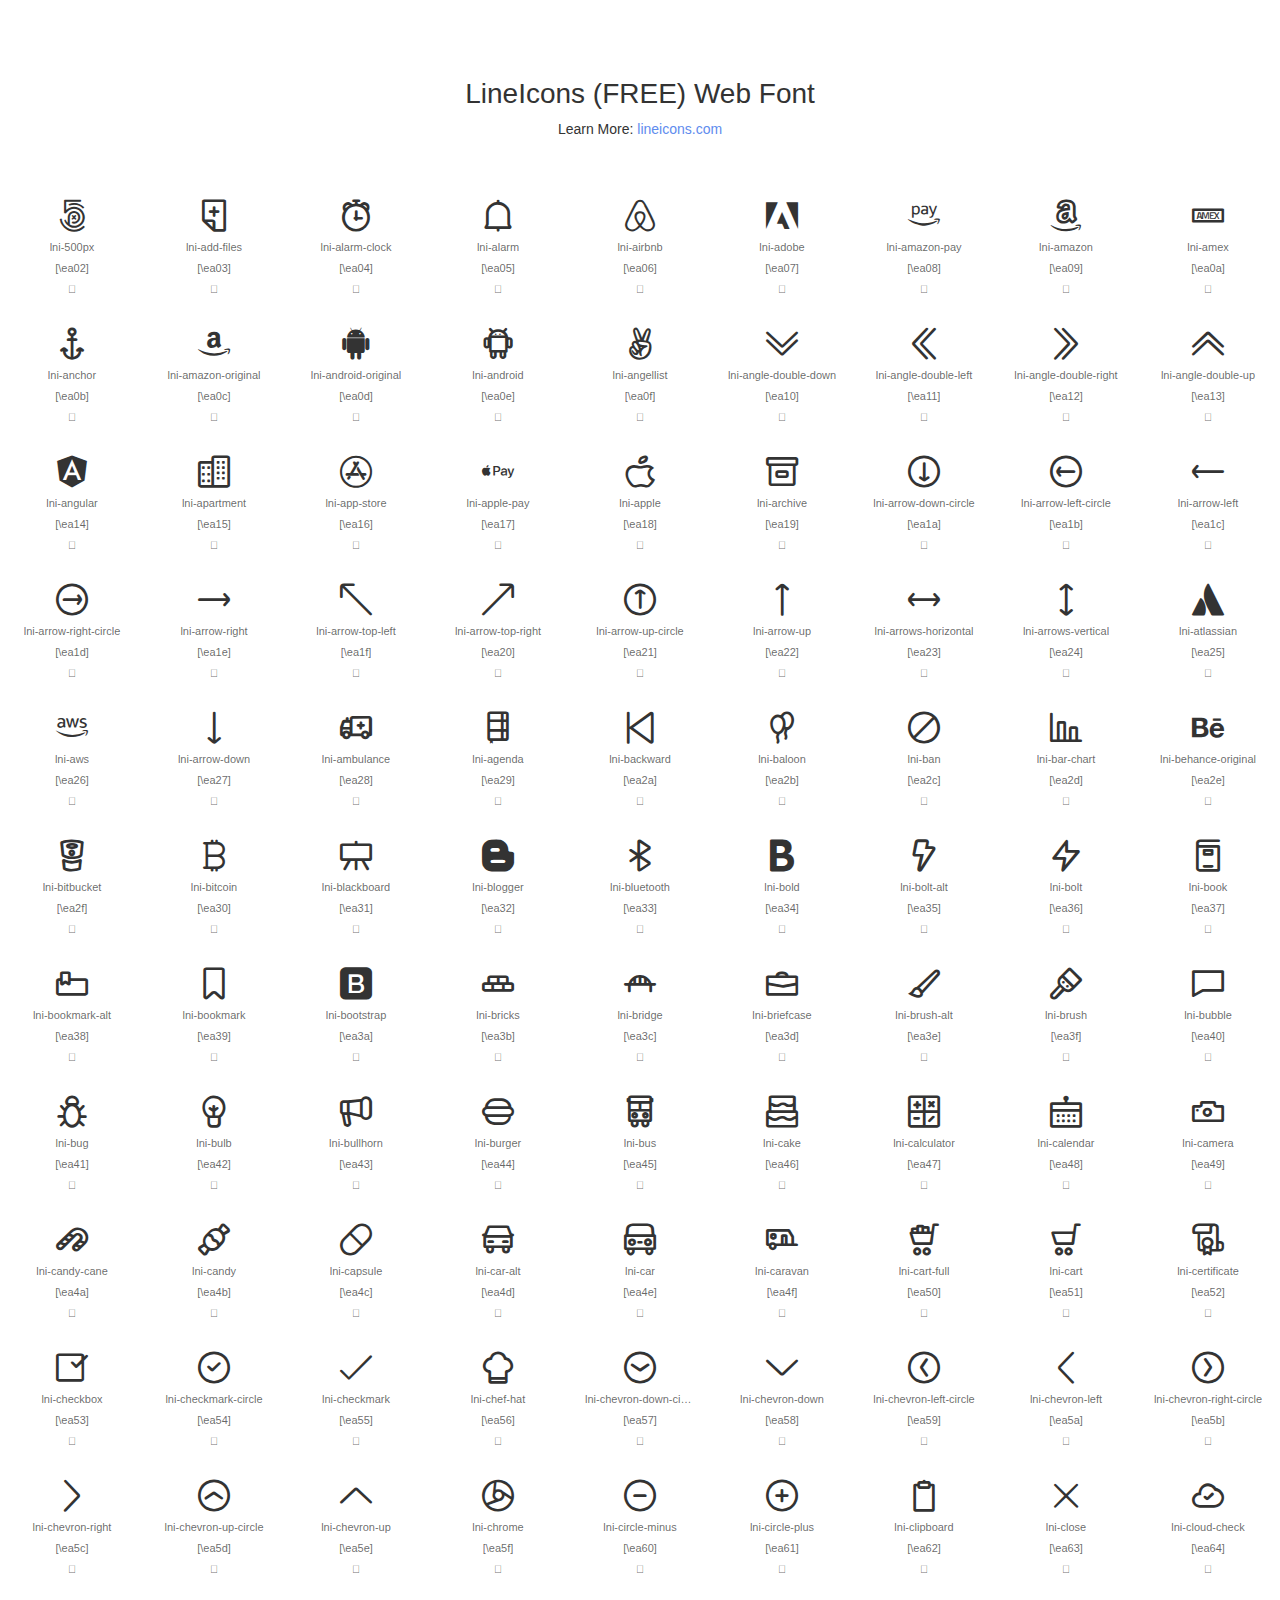
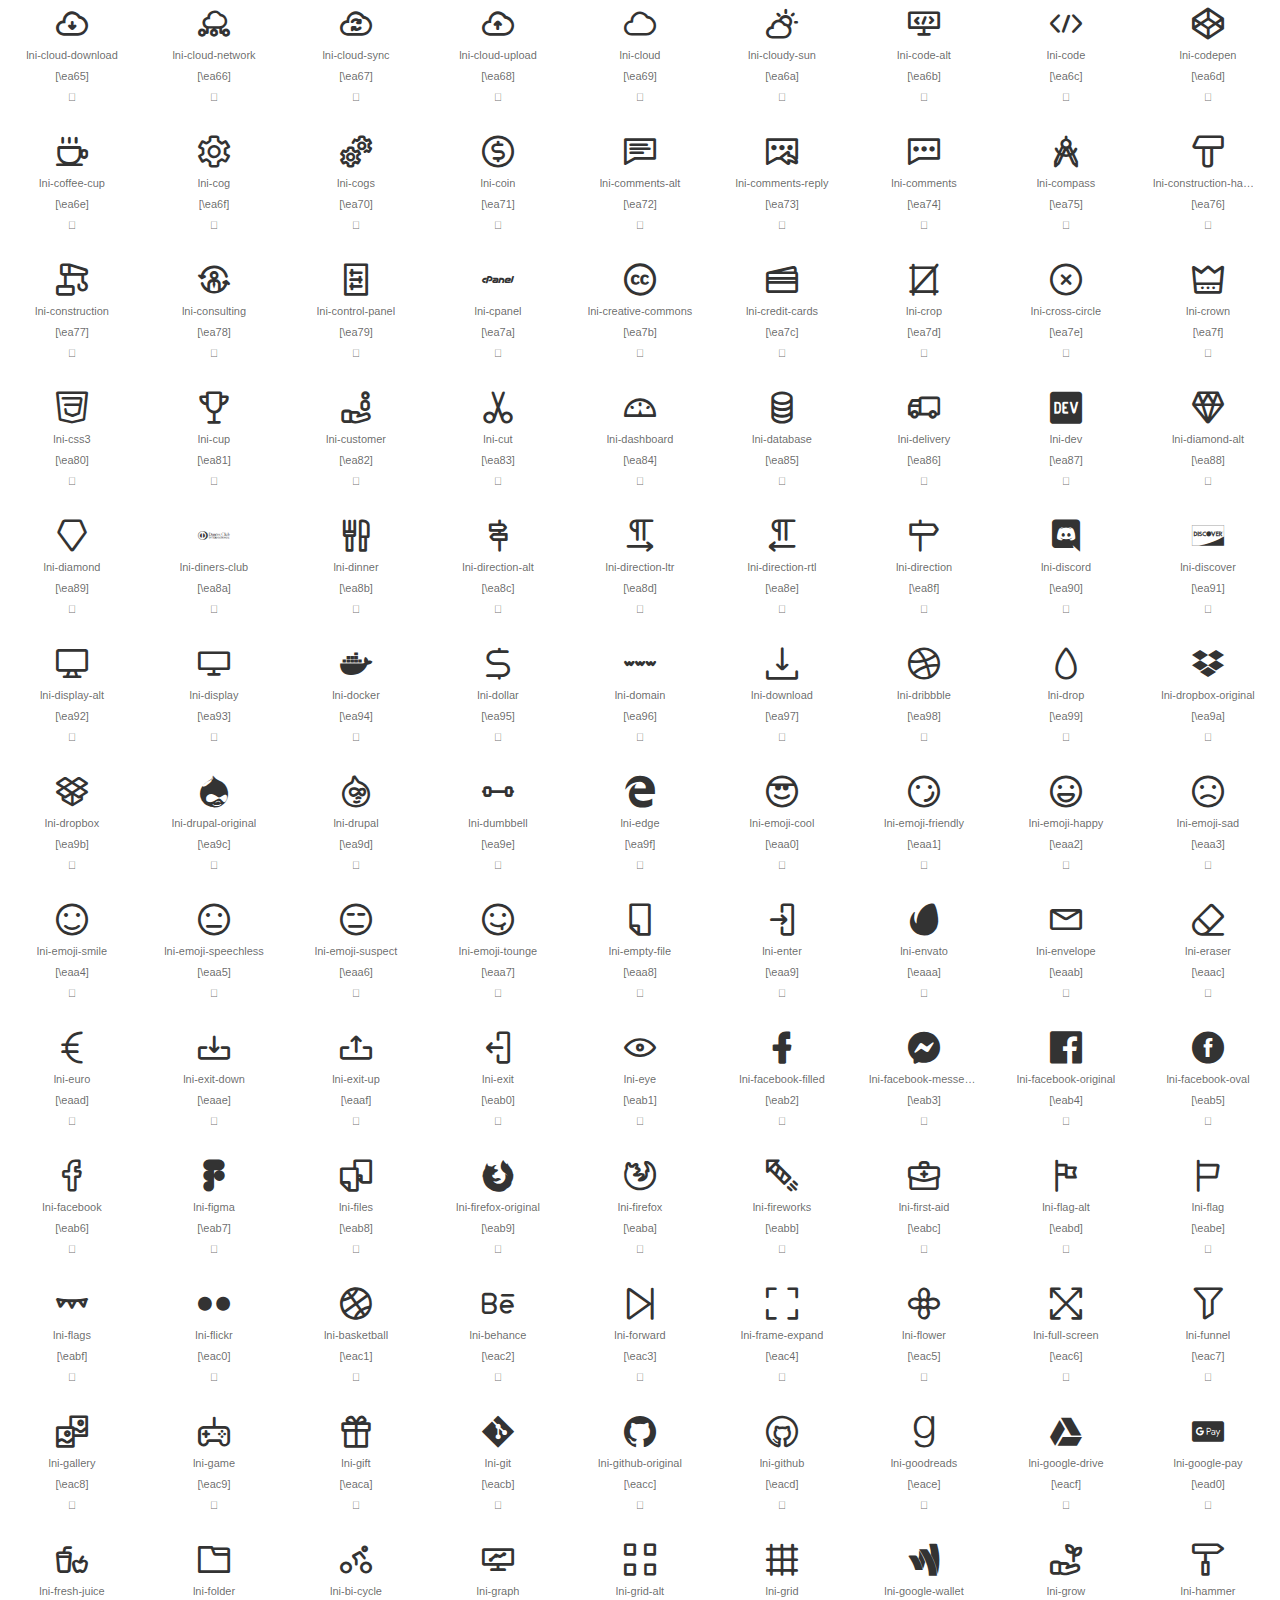
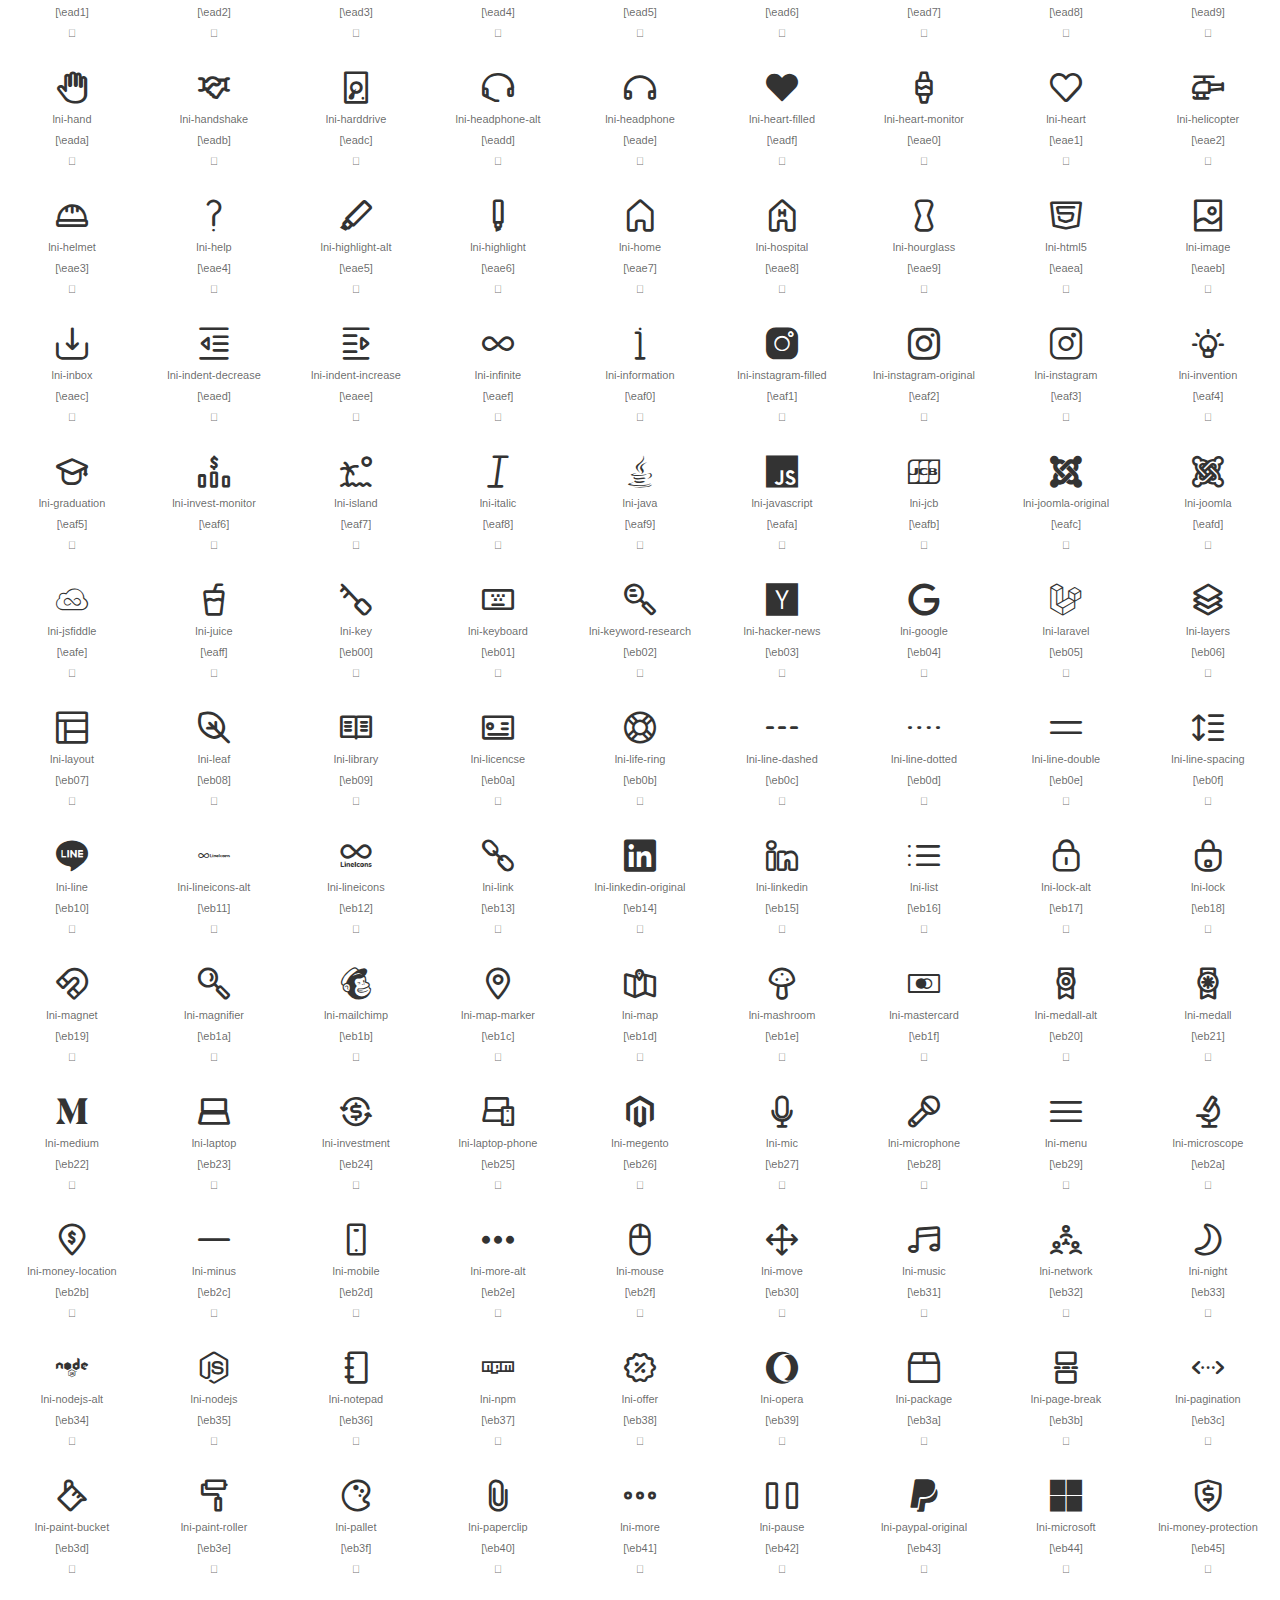
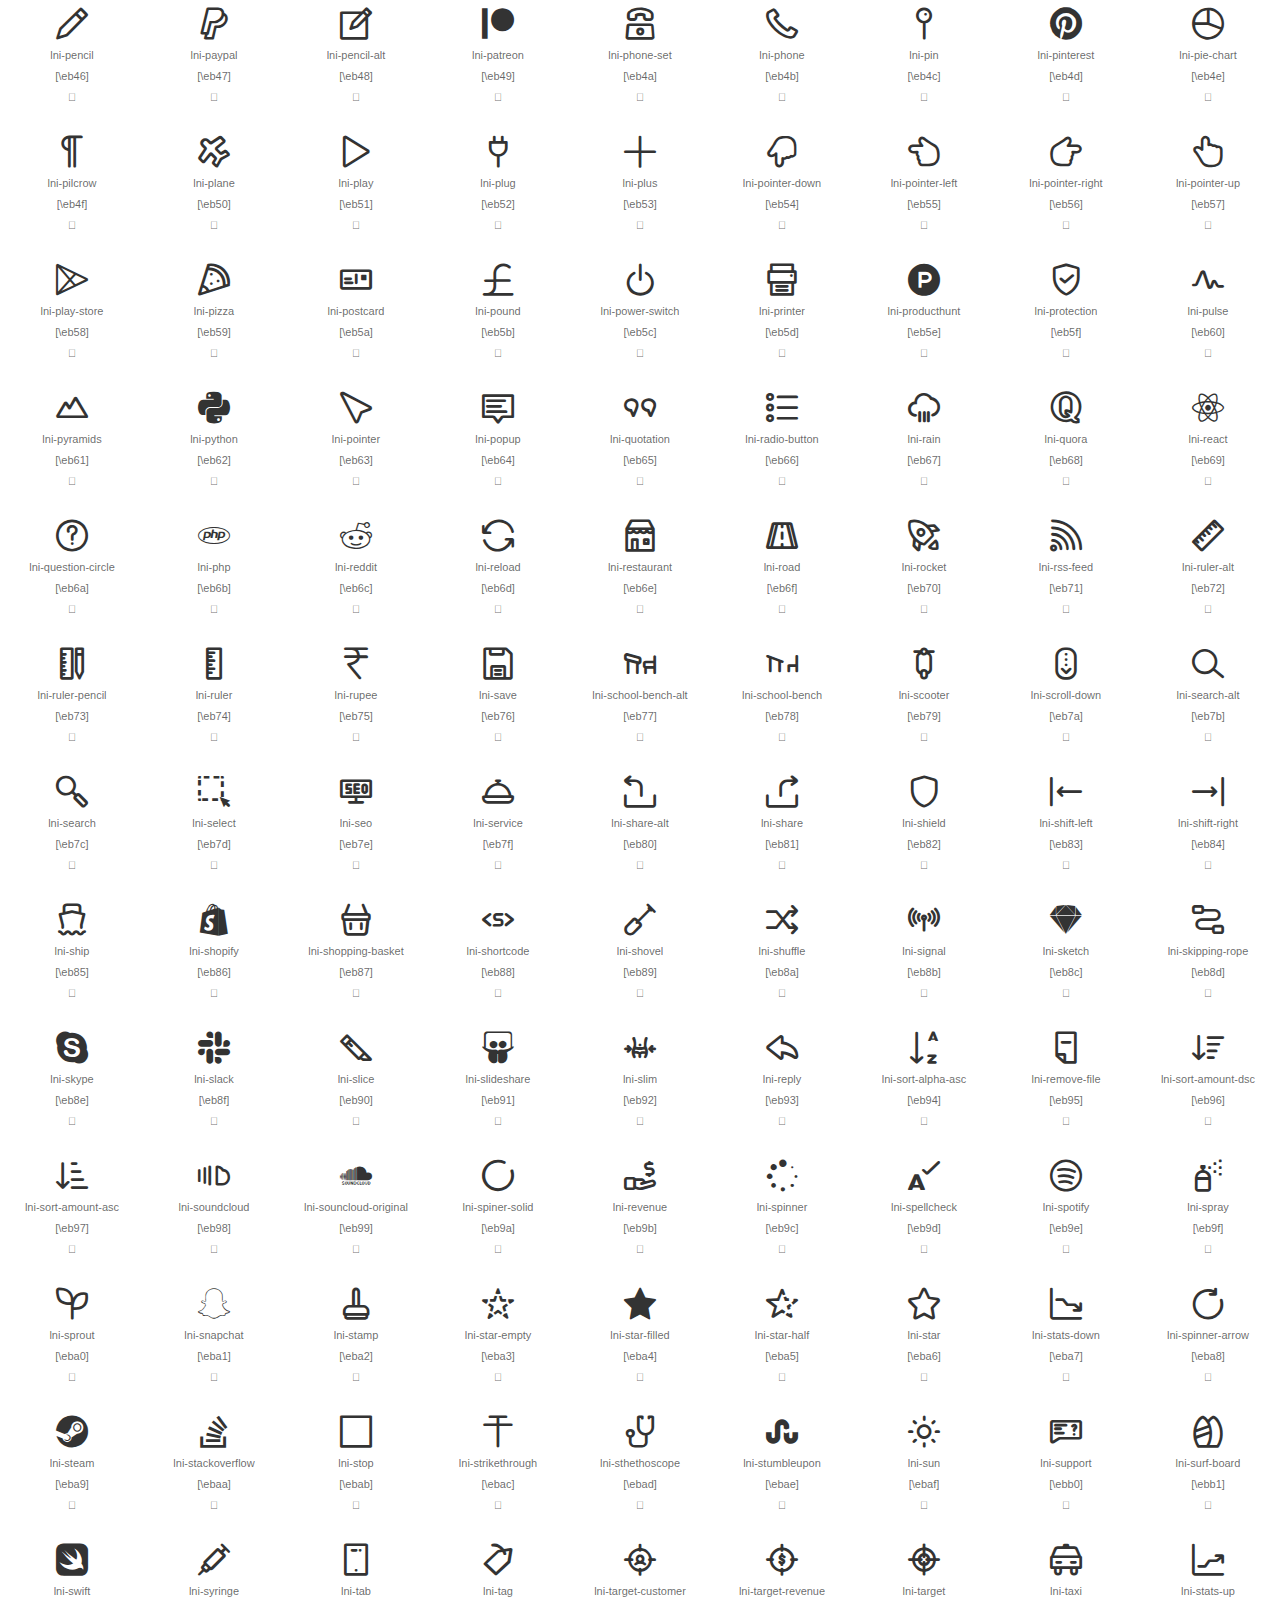
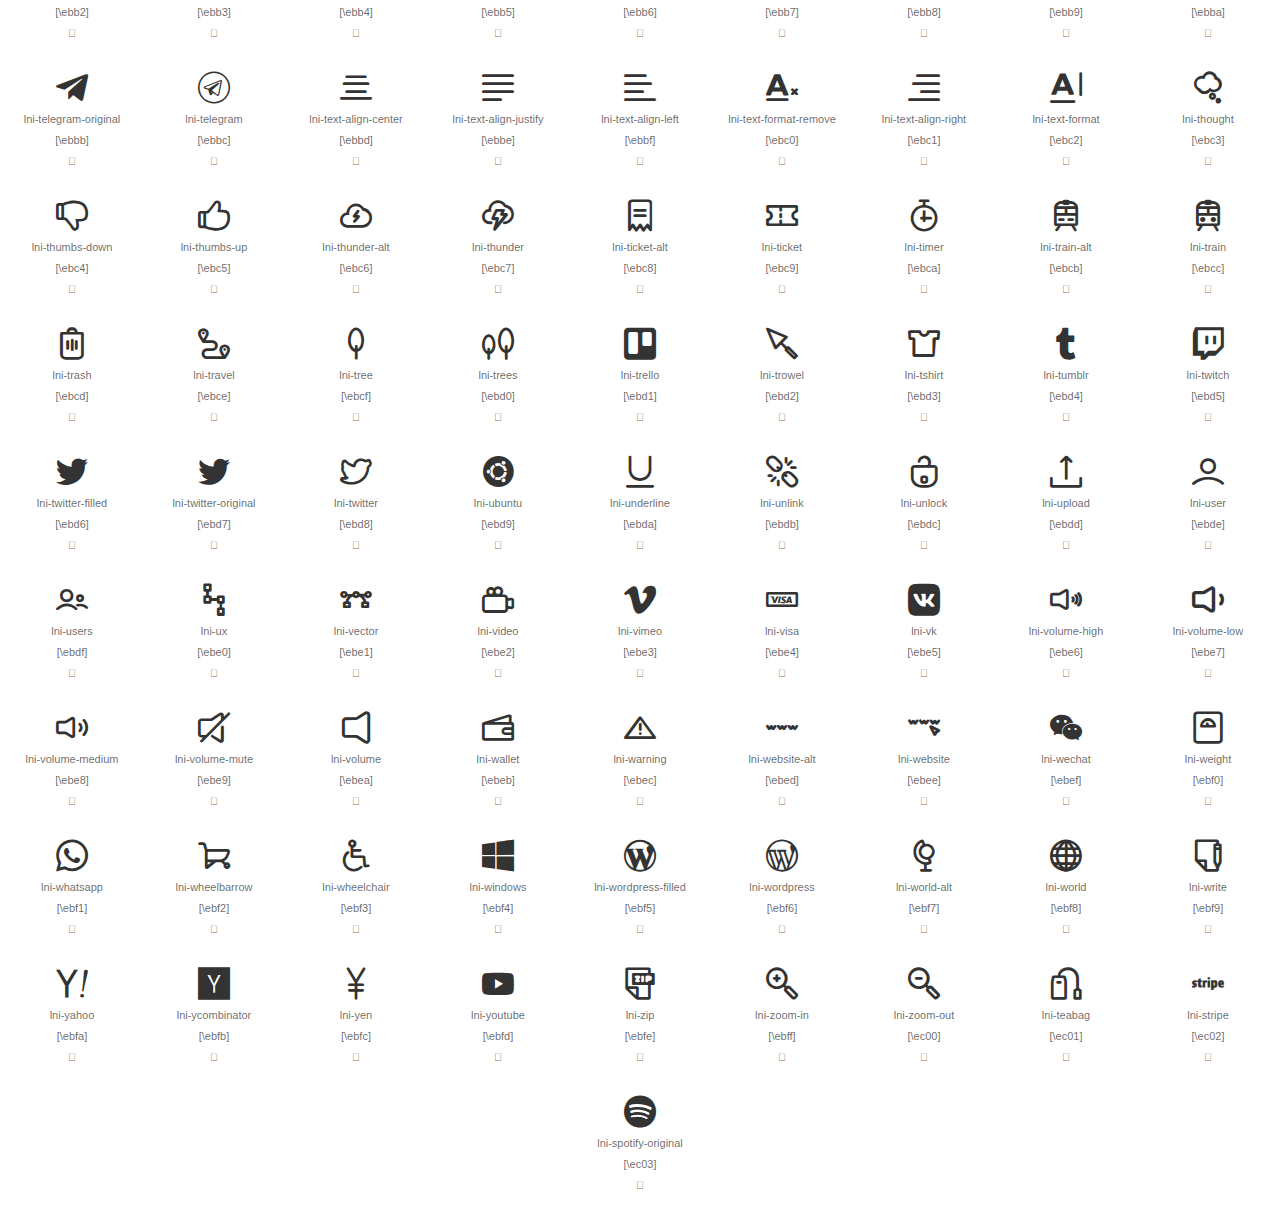
<file: webTemplate/LineIcons-Package-2.0/WebFont/demo.html>
<!doctype html>
<html lang="en">
<head>
	<meta charset="UTF-8">
	<meta name="viewport" content="width=device-width, initial-scale=1">
    <link rel="stylesheet" href="demo/css/reset.css"> <!-- CSS reset -->
    <link rel="stylesheet" href="demo/css/LineIcons.css">
	<link rel="shortcut icon" href="demo/favicon.png">
	<title>LineIcons Web Font</title>
</head>
<body>
	<header>
		<h1>LineIcons (FREE) Web Font</h1>
		<p>Learn More: <a href="https://lineicons.com">lineicons.com</a></p>
	</header>

	<div id="icons-wrapper">
		<section>
			<ul>
                
                    <li>
                        <i class="lni lni-500px"></i>
                        <p>lni-500px</p>
                    </li>
                
                    <li>
                        <i class="lni lni-add-files"></i>
                        <p>lni-add-files</p>
                    </li>
                
                    <li>
                        <i class="lni lni-alarm-clock"></i>
                        <p>lni-alarm-clock</p>
                    </li>
                
                    <li>
                        <i class="lni lni-alarm"></i>
                        <p>lni-alarm</p>
                    </li>
                
                    <li>
                        <i class="lni lni-airbnb"></i>
                        <p>lni-airbnb</p>
                    </li>
                
                    <li>
                        <i class="lni lni-adobe"></i>
                        <p>lni-adobe</p>
                    </li>
                
                    <li>
                        <i class="lni lni-amazon-pay"></i>
                        <p>lni-amazon-pay</p>
                    </li>
                
                    <li>
                        <i class="lni lni-amazon"></i>
                        <p>lni-amazon</p>
                    </li>
                
                    <li>
                        <i class="lni lni-amex"></i>
                        <p>lni-amex</p>
                    </li>
                
                    <li>
                        <i class="lni lni-anchor"></i>
                        <p>lni-anchor</p>
                    </li>
                
                    <li>
                        <i class="lni lni-amazon-original"></i>
                        <p>lni-amazon-original</p>
                    </li>
                
                    <li>
                        <i class="lni lni-android-original"></i>
                        <p>lni-android-original</p>
                    </li>
                
                    <li>
                        <i class="lni lni-android"></i>
                        <p>lni-android</p>
                    </li>
                
                    <li>
                        <i class="lni lni-angellist"></i>
                        <p>lni-angellist</p>
                    </li>
                
                    <li>
                        <i class="lni lni-angle-double-down"></i>
                        <p>lni-angle-double-down</p>
                    </li>
                
                    <li>
                        <i class="lni lni-angle-double-left"></i>
                        <p>lni-angle-double-left</p>
                    </li>
                
                    <li>
                        <i class="lni lni-angle-double-right"></i>
                        <p>lni-angle-double-right</p>
                    </li>
                
                    <li>
                        <i class="lni lni-angle-double-up"></i>
                        <p>lni-angle-double-up</p>
                    </li>
                
                    <li>
                        <i class="lni lni-angular"></i>
                        <p>lni-angular</p>
                    </li>
                
                    <li>
                        <i class="lni lni-apartment"></i>
                        <p>lni-apartment</p>
                    </li>
                
                    <li>
                        <i class="lni lni-app-store"></i>
                        <p>lni-app-store</p>
                    </li>
                
                    <li>
                        <i class="lni lni-apple-pay"></i>
                        <p>lni-apple-pay</p>
                    </li>
                
                    <li>
                        <i class="lni lni-apple"></i>
                        <p>lni-apple</p>
                    </li>
                
                    <li>
                        <i class="lni lni-archive"></i>
                        <p>lni-archive</p>
                    </li>
                
                    <li>
                        <i class="lni lni-arrow-down-circle"></i>
                        <p>lni-arrow-down-circle</p>
                    </li>
                
                    <li>
                        <i class="lni lni-arrow-left-circle"></i>
                        <p>lni-arrow-left-circle</p>
                    </li>
                
                    <li>
                        <i class="lni lni-arrow-left"></i>
                        <p>lni-arrow-left</p>
                    </li>
                
                    <li>
                        <i class="lni lni-arrow-right-circle"></i>
                        <p>lni-arrow-right-circle</p>
                    </li>
                
                    <li>
                        <i class="lni lni-arrow-right"></i>
                        <p>lni-arrow-right</p>
                    </li>
                
                    <li>
                        <i class="lni lni-arrow-top-left"></i>
                        <p>lni-arrow-top-left</p>
                    </li>
                
                    <li>
                        <i class="lni lni-arrow-top-right"></i>
                        <p>lni-arrow-top-right</p>
                    </li>
                
                    <li>
                        <i class="lni lni-arrow-up-circle"></i>
                        <p>lni-arrow-up-circle</p>
                    </li>
                
                    <li>
                        <i class="lni lni-arrow-up"></i>
                        <p>lni-arrow-up</p>
                    </li>
                
                    <li>
                        <i class="lni lni-arrows-horizontal"></i>
                        <p>lni-arrows-horizontal</p>
                    </li>
                
                    <li>
                        <i class="lni lni-arrows-vertical"></i>
                        <p>lni-arrows-vertical</p>
                    </li>
                
                    <li>
                        <i class="lni lni-atlassian"></i>
                        <p>lni-atlassian</p>
                    </li>
                
                    <li>
                        <i class="lni lni-aws"></i>
                        <p>lni-aws</p>
                    </li>
                
                    <li>
                        <i class="lni lni-arrow-down"></i>
                        <p>lni-arrow-down</p>
                    </li>
                
                    <li>
                        <i class="lni lni-ambulance"></i>
                        <p>lni-ambulance</p>
                    </li>
                
                    <li>
                        <i class="lni lni-agenda"></i>
                        <p>lni-agenda</p>
                    </li>
                
                    <li>
                        <i class="lni lni-backward"></i>
                        <p>lni-backward</p>
                    </li>
                
                    <li>
                        <i class="lni lni-baloon"></i>
                        <p>lni-baloon</p>
                    </li>
                
                    <li>
                        <i class="lni lni-ban"></i>
                        <p>lni-ban</p>
                    </li>
                
                    <li>
                        <i class="lni lni-bar-chart"></i>
                        <p>lni-bar-chart</p>
                    </li>
                
                    <li>
                        <i class="lni lni-behance-original"></i>
                        <p>lni-behance-original</p>
                    </li>
                
                    <li>
                        <i class="lni lni-bitbucket"></i>
                        <p>lni-bitbucket</p>
                    </li>
                
                    <li>
                        <i class="lni lni-bitcoin"></i>
                        <p>lni-bitcoin</p>
                    </li>
                
                    <li>
                        <i class="lni lni-blackboard"></i>
                        <p>lni-blackboard</p>
                    </li>
                
                    <li>
                        <i class="lni lni-blogger"></i>
                        <p>lni-blogger</p>
                    </li>
                
                    <li>
                        <i class="lni lni-bluetooth"></i>
                        <p>lni-bluetooth</p>
                    </li>
                
                    <li>
                        <i class="lni lni-bold"></i>
                        <p>lni-bold</p>
                    </li>
                
                    <li>
                        <i class="lni lni-bolt-alt"></i>
                        <p>lni-bolt-alt</p>
                    </li>
                
                    <li>
                        <i class="lni lni-bolt"></i>
                        <p>lni-bolt</p>
                    </li>
                
                    <li>
                        <i class="lni lni-book"></i>
                        <p>lni-book</p>
                    </li>
                
                    <li>
                        <i class="lni lni-bookmark-alt"></i>
                        <p>lni-bookmark-alt</p>
                    </li>
                
                    <li>
                        <i class="lni lni-bookmark"></i>
                        <p>lni-bookmark</p>
                    </li>
                
                    <li>
                        <i class="lni lni-bootstrap"></i>
                        <p>lni-bootstrap</p>
                    </li>
                
                    <li>
                        <i class="lni lni-bricks"></i>
                        <p>lni-bricks</p>
                    </li>
                
                    <li>
                        <i class="lni lni-bridge"></i>
                        <p>lni-bridge</p>
                    </li>
                
                    <li>
                        <i class="lni lni-briefcase"></i>
                        <p>lni-briefcase</p>
                    </li>
                
                    <li>
                        <i class="lni lni-brush-alt"></i>
                        <p>lni-brush-alt</p>
                    </li>
                
                    <li>
                        <i class="lni lni-brush"></i>
                        <p>lni-brush</p>
                    </li>
                
                    <li>
                        <i class="lni lni-bubble"></i>
                        <p>lni-bubble</p>
                    </li>
                
                    <li>
                        <i class="lni lni-bug"></i>
                        <p>lni-bug</p>
                    </li>
                
                    <li>
                        <i class="lni lni-bulb"></i>
                        <p>lni-bulb</p>
                    </li>
                
                    <li>
                        <i class="lni lni-bullhorn"></i>
                        <p>lni-bullhorn</p>
                    </li>
                
                    <li>
                        <i class="lni lni-burger"></i>
                        <p>lni-burger</p>
                    </li>
                
                    <li>
                        <i class="lni lni-bus"></i>
                        <p>lni-bus</p>
                    </li>
                
                    <li>
                        <i class="lni lni-cake"></i>
                        <p>lni-cake</p>
                    </li>
                
                    <li>
                        <i class="lni lni-calculator"></i>
                        <p>lni-calculator</p>
                    </li>
                
                    <li>
                        <i class="lni lni-calendar"></i>
                        <p>lni-calendar</p>
                    </li>
                
                    <li>
                        <i class="lni lni-camera"></i>
                        <p>lni-camera</p>
                    </li>
                
                    <li>
                        <i class="lni lni-candy-cane"></i>
                        <p>lni-candy-cane</p>
                    </li>
                
                    <li>
                        <i class="lni lni-candy"></i>
                        <p>lni-candy</p>
                    </li>
                
                    <li>
                        <i class="lni lni-capsule"></i>
                        <p>lni-capsule</p>
                    </li>
                
                    <li>
                        <i class="lni lni-car-alt"></i>
                        <p>lni-car-alt</p>
                    </li>
                
                    <li>
                        <i class="lni lni-car"></i>
                        <p>lni-car</p>
                    </li>
                
                    <li>
                        <i class="lni lni-caravan"></i>
                        <p>lni-caravan</p>
                    </li>
                
                    <li>
                        <i class="lni lni-cart-full"></i>
                        <p>lni-cart-full</p>
                    </li>
                
                    <li>
                        <i class="lni lni-cart"></i>
                        <p>lni-cart</p>
                    </li>
                
                    <li>
                        <i class="lni lni-certificate"></i>
                        <p>lni-certificate</p>
                    </li>
                
                    <li>
                        <i class="lni lni-checkbox"></i>
                        <p>lni-checkbox</p>
                    </li>
                
                    <li>
                        <i class="lni lni-checkmark-circle"></i>
                        <p>lni-checkmark-circle</p>
                    </li>
                
                    <li>
                        <i class="lni lni-checkmark"></i>
                        <p>lni-checkmark</p>
                    </li>
                
                    <li>
                        <i class="lni lni-chef-hat"></i>
                        <p>lni-chef-hat</p>
                    </li>
                
                    <li>
                        <i class="lni lni-chevron-down-circle"></i>
                        <p>lni-chevron-down-circle</p>
                    </li>
                
                    <li>
                        <i class="lni lni-chevron-down"></i>
                        <p>lni-chevron-down</p>
                    </li>
                
                    <li>
                        <i class="lni lni-chevron-left-circle"></i>
                        <p>lni-chevron-left-circle</p>
                    </li>
                
                    <li>
                        <i class="lni lni-chevron-left"></i>
                        <p>lni-chevron-left</p>
                    </li>
                
                    <li>
                        <i class="lni lni-chevron-right-circle"></i>
                        <p>lni-chevron-right-circle</p>
                    </li>
                
                    <li>
                        <i class="lni lni-chevron-right"></i>
                        <p>lni-chevron-right</p>
                    </li>
                
                    <li>
                        <i class="lni lni-chevron-up-circle"></i>
                        <p>lni-chevron-up-circle</p>
                    </li>
                
                    <li>
                        <i class="lni lni-chevron-up"></i>
                        <p>lni-chevron-up</p>
                    </li>
                
                    <li>
                        <i class="lni lni-chrome"></i>
                        <p>lni-chrome</p>
                    </li>
                
                    <li>
                        <i class="lni lni-circle-minus"></i>
                        <p>lni-circle-minus</p>
                    </li>
                
                    <li>
                        <i class="lni lni-circle-plus"></i>
                        <p>lni-circle-plus</p>
                    </li>
                
                    <li>
                        <i class="lni lni-clipboard"></i>
                        <p>lni-clipboard</p>
                    </li>
                
                    <li>
                        <i class="lni lni-close"></i>
                        <p>lni-close</p>
                    </li>
                
                    <li>
                        <i class="lni lni-cloud-check"></i>
                        <p>lni-cloud-check</p>
                    </li>
                
                    <li>
                        <i class="lni lni-cloud-download"></i>
                        <p>lni-cloud-download</p>
                    </li>
                
                    <li>
                        <i class="lni lni-cloud-network"></i>
                        <p>lni-cloud-network</p>
                    </li>
                
                    <li>
                        <i class="lni lni-cloud-sync"></i>
                        <p>lni-cloud-sync</p>
                    </li>
                
                    <li>
                        <i class="lni lni-cloud-upload"></i>
                        <p>lni-cloud-upload</p>
                    </li>
                
                    <li>
                        <i class="lni lni-cloud"></i>
                        <p>lni-cloud</p>
                    </li>
                
                    <li>
                        <i class="lni lni-cloudy-sun"></i>
                        <p>lni-cloudy-sun</p>
                    </li>
                
                    <li>
                        <i class="lni lni-code-alt"></i>
                        <p>lni-code-alt</p>
                    </li>
                
                    <li>
                        <i class="lni lni-code"></i>
                        <p>lni-code</p>
                    </li>
                
                    <li>
                        <i class="lni lni-codepen"></i>
                        <p>lni-codepen</p>
                    </li>
                
                    <li>
                        <i class="lni lni-coffee-cup"></i>
                        <p>lni-coffee-cup</p>
                    </li>
                
                    <li>
                        <i class="lni lni-cog"></i>
                        <p>lni-cog</p>
                    </li>
                
                    <li>
                        <i class="lni lni-cogs"></i>
                        <p>lni-cogs</p>
                    </li>
                
                    <li>
                        <i class="lni lni-coin"></i>
                        <p>lni-coin</p>
                    </li>
                
                    <li>
                        <i class="lni lni-comments-alt"></i>
                        <p>lni-comments-alt</p>
                    </li>
                
                    <li>
                        <i class="lni lni-comments-reply"></i>
                        <p>lni-comments-reply</p>
                    </li>
                
                    <li>
                        <i class="lni lni-comments"></i>
                        <p>lni-comments</p>
                    </li>
                
                    <li>
                        <i class="lni lni-compass"></i>
                        <p>lni-compass</p>
                    </li>
                
                    <li>
                        <i class="lni lni-construction-hammer"></i>
                        <p>lni-construction-hammer</p>
                    </li>
                
                    <li>
                        <i class="lni lni-construction"></i>
                        <p>lni-construction</p>
                    </li>
                
                    <li>
                        <i class="lni lni-consulting"></i>
                        <p>lni-consulting</p>
                    </li>
                
                    <li>
                        <i class="lni lni-control-panel"></i>
                        <p>lni-control-panel</p>
                    </li>
                
                    <li>
                        <i class="lni lni-cpanel"></i>
                        <p>lni-cpanel</p>
                    </li>
                
                    <li>
                        <i class="lni lni-creative-commons"></i>
                        <p>lni-creative-commons</p>
                    </li>
                
                    <li>
                        <i class="lni lni-credit-cards"></i>
                        <p>lni-credit-cards</p>
                    </li>
                
                    <li>
                        <i class="lni lni-crop"></i>
                        <p>lni-crop</p>
                    </li>
                
                    <li>
                        <i class="lni lni-cross-circle"></i>
                        <p>lni-cross-circle</p>
                    </li>
                
                    <li>
                        <i class="lni lni-crown"></i>
                        <p>lni-crown</p>
                    </li>
                
                    <li>
                        <i class="lni lni-css3"></i>
                        <p>lni-css3</p>
                    </li>
                
                    <li>
                        <i class="lni lni-cup"></i>
                        <p>lni-cup</p>
                    </li>
                
                    <li>
                        <i class="lni lni-customer"></i>
                        <p>lni-customer</p>
                    </li>
                
                    <li>
                        <i class="lni lni-cut"></i>
                        <p>lni-cut</p>
                    </li>
                
                    <li>
                        <i class="lni lni-dashboard"></i>
                        <p>lni-dashboard</p>
                    </li>
                
                    <li>
                        <i class="lni lni-database"></i>
                        <p>lni-database</p>
                    </li>
                
                    <li>
                        <i class="lni lni-delivery"></i>
                        <p>lni-delivery</p>
                    </li>
                
                    <li>
                        <i class="lni lni-dev"></i>
                        <p>lni-dev</p>
                    </li>
                
                    <li>
                        <i class="lni lni-diamond-alt"></i>
                        <p>lni-diamond-alt</p>
                    </li>
                
                    <li>
                        <i class="lni lni-diamond"></i>
                        <p>lni-diamond</p>
                    </li>
                
                    <li>
                        <i class="lni lni-diners-club"></i>
                        <p>lni-diners-club</p>
                    </li>
                
                    <li>
                        <i class="lni lni-dinner"></i>
                        <p>lni-dinner</p>
                    </li>
                
                    <li>
                        <i class="lni lni-direction-alt"></i>
                        <p>lni-direction-alt</p>
                    </li>
                
                    <li>
                        <i class="lni lni-direction-ltr"></i>
                        <p>lni-direction-ltr</p>
                    </li>
                
                    <li>
                        <i class="lni lni-direction-rtl"></i>
                        <p>lni-direction-rtl</p>
                    </li>
                
                    <li>
                        <i class="lni lni-direction"></i>
                        <p>lni-direction</p>
                    </li>
                
                    <li>
                        <i class="lni lni-discord"></i>
                        <p>lni-discord</p>
                    </li>
                
                    <li>
                        <i class="lni lni-discover"></i>
                        <p>lni-discover</p>
                    </li>
                
                    <li>
                        <i class="lni lni-display-alt"></i>
                        <p>lni-display-alt</p>
                    </li>
                
                    <li>
                        <i class="lni lni-display"></i>
                        <p>lni-display</p>
                    </li>
                
                    <li>
                        <i class="lni lni-docker"></i>
                        <p>lni-docker</p>
                    </li>
                
                    <li>
                        <i class="lni lni-dollar"></i>
                        <p>lni-dollar</p>
                    </li>
                
                    <li>
                        <i class="lni lni-domain"></i>
                        <p>lni-domain</p>
                    </li>
                
                    <li>
                        <i class="lni lni-download"></i>
                        <p>lni-download</p>
                    </li>
                
                    <li>
                        <i class="lni lni-dribbble"></i>
                        <p>lni-dribbble</p>
                    </li>
                
                    <li>
                        <i class="lni lni-drop"></i>
                        <p>lni-drop</p>
                    </li>
                
                    <li>
                        <i class="lni lni-dropbox-original"></i>
                        <p>lni-dropbox-original</p>
                    </li>
                
                    <li>
                        <i class="lni lni-dropbox"></i>
                        <p>lni-dropbox</p>
                    </li>
                
                    <li>
                        <i class="lni lni-drupal-original"></i>
                        <p>lni-drupal-original</p>
                    </li>
                
                    <li>
                        <i class="lni lni-drupal"></i>
                        <p>lni-drupal</p>
                    </li>
                
                    <li>
                        <i class="lni lni-dumbbell"></i>
                        <p>lni-dumbbell</p>
                    </li>
                
                    <li>
                        <i class="lni lni-edge"></i>
                        <p>lni-edge</p>
                    </li>
                
                    <li>
                        <i class="lni lni-emoji-cool"></i>
                        <p>lni-emoji-cool</p>
                    </li>
                
                    <li>
                        <i class="lni lni-emoji-friendly"></i>
                        <p>lni-emoji-friendly</p>
                    </li>
                
                    <li>
                        <i class="lni lni-emoji-happy"></i>
                        <p>lni-emoji-happy</p>
                    </li>
                
                    <li>
                        <i class="lni lni-emoji-sad"></i>
                        <p>lni-emoji-sad</p>
                    </li>
                
                    <li>
                        <i class="lni lni-emoji-smile"></i>
                        <p>lni-emoji-smile</p>
                    </li>
                
                    <li>
                        <i class="lni lni-emoji-speechless"></i>
                        <p>lni-emoji-speechless</p>
                    </li>
                
                    <li>
                        <i class="lni lni-emoji-suspect"></i>
                        <p>lni-emoji-suspect</p>
                    </li>
                
                    <li>
                        <i class="lni lni-emoji-tounge"></i>
                        <p>lni-emoji-tounge</p>
                    </li>
                
                    <li>
                        <i class="lni lni-empty-file"></i>
                        <p>lni-empty-file</p>
                    </li>
                
                    <li>
                        <i class="lni lni-enter"></i>
                        <p>lni-enter</p>
                    </li>
                
                    <li>
                        <i class="lni lni-envato"></i>
                        <p>lni-envato</p>
                    </li>
                
                    <li>
                        <i class="lni lni-envelope"></i>
                        <p>lni-envelope</p>
                    </li>
                
                    <li>
                        <i class="lni lni-eraser"></i>
                        <p>lni-eraser</p>
                    </li>
                
                    <li>
                        <i class="lni lni-euro"></i>
                        <p>lni-euro</p>
                    </li>
                
                    <li>
                        <i class="lni lni-exit-down"></i>
                        <p>lni-exit-down</p>
                    </li>
                
                    <li>
                        <i class="lni lni-exit-up"></i>
                        <p>lni-exit-up</p>
                    </li>
                
                    <li>
                        <i class="lni lni-exit"></i>
                        <p>lni-exit</p>
                    </li>
                
                    <li>
                        <i class="lni lni-eye"></i>
                        <p>lni-eye</p>
                    </li>
                
                    <li>
                        <i class="lni lni-facebook-filled"></i>
                        <p>lni-facebook-filled</p>
                    </li>
                
                    <li>
                        <i class="lni lni-facebook-messenger"></i>
                        <p>lni-facebook-messenger</p>
                    </li>
                
                    <li>
                        <i class="lni lni-facebook-original"></i>
                        <p>lni-facebook-original</p>
                    </li>
                
                    <li>
                        <i class="lni lni-facebook-oval"></i>
                        <p>lni-facebook-oval</p>
                    </li>
                
                    <li>
                        <i class="lni lni-facebook"></i>
                        <p>lni-facebook</p>
                    </li>
                
                    <li>
                        <i class="lni lni-figma"></i>
                        <p>lni-figma</p>
                    </li>
                
                    <li>
                        <i class="lni lni-files"></i>
                        <p>lni-files</p>
                    </li>
                
                    <li>
                        <i class="lni lni-firefox-original"></i>
                        <p>lni-firefox-original</p>
                    </li>
                
                    <li>
                        <i class="lni lni-firefox"></i>
                        <p>lni-firefox</p>
                    </li>
                
                    <li>
                        <i class="lni lni-fireworks"></i>
                        <p>lni-fireworks</p>
                    </li>
                
                    <li>
                        <i class="lni lni-first-aid"></i>
                        <p>lni-first-aid</p>
                    </li>
                
                    <li>
                        <i class="lni lni-flag-alt"></i>
                        <p>lni-flag-alt</p>
                    </li>
                
                    <li>
                        <i class="lni lni-flag"></i>
                        <p>lni-flag</p>
                    </li>
                
                    <li>
                        <i class="lni lni-flags"></i>
                        <p>lni-flags</p>
                    </li>
                
                    <li>
                        <i class="lni lni-flickr"></i>
                        <p>lni-flickr</p>
                    </li>
                
                    <li>
                        <i class="lni lni-basketball"></i>
                        <p>lni-basketball</p>
                    </li>
                
                    <li>
                        <i class="lni lni-behance"></i>
                        <p>lni-behance</p>
                    </li>
                
                    <li>
                        <i class="lni lni-forward"></i>
                        <p>lni-forward</p>
                    </li>
                
                    <li>
                        <i class="lni lni-frame-expand"></i>
                        <p>lni-frame-expand</p>
                    </li>
                
                    <li>
                        <i class="lni lni-flower"></i>
                        <p>lni-flower</p>
                    </li>
                
                    <li>
                        <i class="lni lni-full-screen"></i>
                        <p>lni-full-screen</p>
                    </li>
                
                    <li>
                        <i class="lni lni-funnel"></i>
                        <p>lni-funnel</p>
                    </li>
                
                    <li>
                        <i class="lni lni-gallery"></i>
                        <p>lni-gallery</p>
                    </li>
                
                    <li>
                        <i class="lni lni-game"></i>
                        <p>lni-game</p>
                    </li>
                
                    <li>
                        <i class="lni lni-gift"></i>
                        <p>lni-gift</p>
                    </li>
                
                    <li>
                        <i class="lni lni-git"></i>
                        <p>lni-git</p>
                    </li>
                
                    <li>
                        <i class="lni lni-github-original"></i>
                        <p>lni-github-original</p>
                    </li>
                
                    <li>
                        <i class="lni lni-github"></i>
                        <p>lni-github</p>
                    </li>
                
                    <li>
                        <i class="lni lni-goodreads"></i>
                        <p>lni-goodreads</p>
                    </li>
                
                    <li>
                        <i class="lni lni-google-drive"></i>
                        <p>lni-google-drive</p>
                    </li>
                
                    <li>
                        <i class="lni lni-google-pay"></i>
                        <p>lni-google-pay</p>
                    </li>
                
                    <li>
                        <i class="lni lni-fresh-juice"></i>
                        <p>lni-fresh-juice</p>
                    </li>
                
                    <li>
                        <i class="lni lni-folder"></i>
                        <p>lni-folder</p>
                    </li>
                
                    <li>
                        <i class="lni lni-bi-cycle"></i>
                        <p>lni-bi-cycle</p>
                    </li>
                
                    <li>
                        <i class="lni lni-graph"></i>
                        <p>lni-graph</p>
                    </li>
                
                    <li>
                        <i class="lni lni-grid-alt"></i>
                        <p>lni-grid-alt</p>
                    </li>
                
                    <li>
                        <i class="lni lni-grid"></i>
                        <p>lni-grid</p>
                    </li>
                
                    <li>
                        <i class="lni lni-google-wallet"></i>
                        <p>lni-google-wallet</p>
                    </li>
                
                    <li>
                        <i class="lni lni-grow"></i>
                        <p>lni-grow</p>
                    </li>
                
                    <li>
                        <i class="lni lni-hammer"></i>
                        <p>lni-hammer</p>
                    </li>
                
                    <li>
                        <i class="lni lni-hand"></i>
                        <p>lni-hand</p>
                    </li>
                
                    <li>
                        <i class="lni lni-handshake"></i>
                        <p>lni-handshake</p>
                    </li>
                
                    <li>
                        <i class="lni lni-harddrive"></i>
                        <p>lni-harddrive</p>
                    </li>
                
                    <li>
                        <i class="lni lni-headphone-alt"></i>
                        <p>lni-headphone-alt</p>
                    </li>
                
                    <li>
                        <i class="lni lni-headphone"></i>
                        <p>lni-headphone</p>
                    </li>
                
                    <li>
                        <i class="lni lni-heart-filled"></i>
                        <p>lni-heart-filled</p>
                    </li>
                
                    <li>
                        <i class="lni lni-heart-monitor"></i>
                        <p>lni-heart-monitor</p>
                    </li>
                
                    <li>
                        <i class="lni lni-heart"></i>
                        <p>lni-heart</p>
                    </li>
                
                    <li>
                        <i class="lni lni-helicopter"></i>
                        <p>lni-helicopter</p>
                    </li>
                
                    <li>
                        <i class="lni lni-helmet"></i>
                        <p>lni-helmet</p>
                    </li>
                
                    <li>
                        <i class="lni lni-help"></i>
                        <p>lni-help</p>
                    </li>
                
                    <li>
                        <i class="lni lni-highlight-alt"></i>
                        <p>lni-highlight-alt</p>
                    </li>
                
                    <li>
                        <i class="lni lni-highlight"></i>
                        <p>lni-highlight</p>
                    </li>
                
                    <li>
                        <i class="lni lni-home"></i>
                        <p>lni-home</p>
                    </li>
                
                    <li>
                        <i class="lni lni-hospital"></i>
                        <p>lni-hospital</p>
                    </li>
                
                    <li>
                        <i class="lni lni-hourglass"></i>
                        <p>lni-hourglass</p>
                    </li>
                
                    <li>
                        <i class="lni lni-html5"></i>
                        <p>lni-html5</p>
                    </li>
                
                    <li>
                        <i class="lni lni-image"></i>
                        <p>lni-image</p>
                    </li>
                
                    <li>
                        <i class="lni lni-inbox"></i>
                        <p>lni-inbox</p>
                    </li>
                
                    <li>
                        <i class="lni lni-indent-decrease"></i>
                        <p>lni-indent-decrease</p>
                    </li>
                
                    <li>
                        <i class="lni lni-indent-increase"></i>
                        <p>lni-indent-increase</p>
                    </li>
                
                    <li>
                        <i class="lni lni-infinite"></i>
                        <p>lni-infinite</p>
                    </li>
                
                    <li>
                        <i class="lni lni-information"></i>
                        <p>lni-information</p>
                    </li>
                
                    <li>
                        <i class="lni lni-instagram-filled"></i>
                        <p>lni-instagram-filled</p>
                    </li>
                
                    <li>
                        <i class="lni lni-instagram-original"></i>
                        <p>lni-instagram-original</p>
                    </li>
                
                    <li>
                        <i class="lni lni-instagram"></i>
                        <p>lni-instagram</p>
                    </li>
                
                    <li>
                        <i class="lni lni-invention"></i>
                        <p>lni-invention</p>
                    </li>
                
                    <li>
                        <i class="lni lni-graduation"></i>
                        <p>lni-graduation</p>
                    </li>
                
                    <li>
                        <i class="lni lni-invest-monitor"></i>
                        <p>lni-invest-monitor</p>
                    </li>
                
                    <li>
                        <i class="lni lni-island"></i>
                        <p>lni-island</p>
                    </li>
                
                    <li>
                        <i class="lni lni-italic"></i>
                        <p>lni-italic</p>
                    </li>
                
                    <li>
                        <i class="lni lni-java"></i>
                        <p>lni-java</p>
                    </li>
                
                    <li>
                        <i class="lni lni-javascript"></i>
                        <p>lni-javascript</p>
                    </li>
                
                    <li>
                        <i class="lni lni-jcb"></i>
                        <p>lni-jcb</p>
                    </li>
                
                    <li>
                        <i class="lni lni-joomla-original"></i>
                        <p>lni-joomla-original</p>
                    </li>
                
                    <li>
                        <i class="lni lni-joomla"></i>
                        <p>lni-joomla</p>
                    </li>
                
                    <li>
                        <i class="lni lni-jsfiddle"></i>
                        <p>lni-jsfiddle</p>
                    </li>
                
                    <li>
                        <i class="lni lni-juice"></i>
                        <p>lni-juice</p>
                    </li>
                
                    <li>
                        <i class="lni lni-key"></i>
                        <p>lni-key</p>
                    </li>
                
                    <li>
                        <i class="lni lni-keyboard"></i>
                        <p>lni-keyboard</p>
                    </li>
                
                    <li>
                        <i class="lni lni-keyword-research"></i>
                        <p>lni-keyword-research</p>
                    </li>
                
                    <li>
                        <i class="lni lni-hacker-news"></i>
                        <p>lni-hacker-news</p>
                    </li>
                
                    <li>
                        <i class="lni lni-google"></i>
                        <p>lni-google</p>
                    </li>
                
                    <li>
                        <i class="lni lni-laravel"></i>
                        <p>lni-laravel</p>
                    </li>
                
                    <li>
                        <i class="lni lni-layers"></i>
                        <p>lni-layers</p>
                    </li>
                
                    <li>
                        <i class="lni lni-layout"></i>
                        <p>lni-layout</p>
                    </li>
                
                    <li>
                        <i class="lni lni-leaf"></i>
                        <p>lni-leaf</p>
                    </li>
                
                    <li>
                        <i class="lni lni-library"></i>
                        <p>lni-library</p>
                    </li>
                
                    <li>
                        <i class="lni lni-licencse"></i>
                        <p>lni-licencse</p>
                    </li>
                
                    <li>
                        <i class="lni lni-life-ring"></i>
                        <p>lni-life-ring</p>
                    </li>
                
                    <li>
                        <i class="lni lni-line-dashed"></i>
                        <p>lni-line-dashed</p>
                    </li>
                
                    <li>
                        <i class="lni lni-line-dotted"></i>
                        <p>lni-line-dotted</p>
                    </li>
                
                    <li>
                        <i class="lni lni-line-double"></i>
                        <p>lni-line-double</p>
                    </li>
                
                    <li>
                        <i class="lni lni-line-spacing"></i>
                        <p>lni-line-spacing</p>
                    </li>
                
                    <li>
                        <i class="lni lni-line"></i>
                        <p>lni-line</p>
                    </li>
                
                    <li>
                        <i class="lni lni-lineicons-alt"></i>
                        <p>lni-lineicons-alt</p>
                    </li>
                
                    <li>
                        <i class="lni lni-lineicons"></i>
                        <p>lni-lineicons</p>
                    </li>
                
                    <li>
                        <i class="lni lni-link"></i>
                        <p>lni-link</p>
                    </li>
                
                    <li>
                        <i class="lni lni-linkedin-original"></i>
                        <p>lni-linkedin-original</p>
                    </li>
                
                    <li>
                        <i class="lni lni-linkedin"></i>
                        <p>lni-linkedin</p>
                    </li>
                
                    <li>
                        <i class="lni lni-list"></i>
                        <p>lni-list</p>
                    </li>
                
                    <li>
                        <i class="lni lni-lock-alt"></i>
                        <p>lni-lock-alt</p>
                    </li>
                
                    <li>
                        <i class="lni lni-lock"></i>
                        <p>lni-lock</p>
                    </li>
                
                    <li>
                        <i class="lni lni-magnet"></i>
                        <p>lni-magnet</p>
                    </li>
                
                    <li>
                        <i class="lni lni-magnifier"></i>
                        <p>lni-magnifier</p>
                    </li>
                
                    <li>
                        <i class="lni lni-mailchimp"></i>
                        <p>lni-mailchimp</p>
                    </li>
                
                    <li>
                        <i class="lni lni-map-marker"></i>
                        <p>lni-map-marker</p>
                    </li>
                
                    <li>
                        <i class="lni lni-map"></i>
                        <p>lni-map</p>
                    </li>
                
                    <li>
                        <i class="lni lni-mashroom"></i>
                        <p>lni-mashroom</p>
                    </li>
                
                    <li>
                        <i class="lni lni-mastercard"></i>
                        <p>lni-mastercard</p>
                    </li>
                
                    <li>
                        <i class="lni lni-medall-alt"></i>
                        <p>lni-medall-alt</p>
                    </li>
                
                    <li>
                        <i class="lni lni-medall"></i>
                        <p>lni-medall</p>
                    </li>
                
                    <li>
                        <i class="lni lni-medium"></i>
                        <p>lni-medium</p>
                    </li>
                
                    <li>
                        <i class="lni lni-laptop"></i>
                        <p>lni-laptop</p>
                    </li>
                
                    <li>
                        <i class="lni lni-investment"></i>
                        <p>lni-investment</p>
                    </li>
                
                    <li>
                        <i class="lni lni-laptop-phone"></i>
                        <p>lni-laptop-phone</p>
                    </li>
                
                    <li>
                        <i class="lni lni-megento"></i>
                        <p>lni-megento</p>
                    </li>
                
                    <li>
                        <i class="lni lni-mic"></i>
                        <p>lni-mic</p>
                    </li>
                
                    <li>
                        <i class="lni lni-microphone"></i>
                        <p>lni-microphone</p>
                    </li>
                
                    <li>
                        <i class="lni lni-menu"></i>
                        <p>lni-menu</p>
                    </li>
                
                    <li>
                        <i class="lni lni-microscope"></i>
                        <p>lni-microscope</p>
                    </li>
                
                    <li>
                        <i class="lni lni-money-location"></i>
                        <p>lni-money-location</p>
                    </li>
                
                    <li>
                        <i class="lni lni-minus"></i>
                        <p>lni-minus</p>
                    </li>
                
                    <li>
                        <i class="lni lni-mobile"></i>
                        <p>lni-mobile</p>
                    </li>
                
                    <li>
                        <i class="lni lni-more-alt"></i>
                        <p>lni-more-alt</p>
                    </li>
                
                    <li>
                        <i class="lni lni-mouse"></i>
                        <p>lni-mouse</p>
                    </li>
                
                    <li>
                        <i class="lni lni-move"></i>
                        <p>lni-move</p>
                    </li>
                
                    <li>
                        <i class="lni lni-music"></i>
                        <p>lni-music</p>
                    </li>
                
                    <li>
                        <i class="lni lni-network"></i>
                        <p>lni-network</p>
                    </li>
                
                    <li>
                        <i class="lni lni-night"></i>
                        <p>lni-night</p>
                    </li>
                
                    <li>
                        <i class="lni lni-nodejs-alt"></i>
                        <p>lni-nodejs-alt</p>
                    </li>
                
                    <li>
                        <i class="lni lni-nodejs"></i>
                        <p>lni-nodejs</p>
                    </li>
                
                    <li>
                        <i class="lni lni-notepad"></i>
                        <p>lni-notepad</p>
                    </li>
                
                    <li>
                        <i class="lni lni-npm"></i>
                        <p>lni-npm</p>
                    </li>
                
                    <li>
                        <i class="lni lni-offer"></i>
                        <p>lni-offer</p>
                    </li>
                
                    <li>
                        <i class="lni lni-opera"></i>
                        <p>lni-opera</p>
                    </li>
                
                    <li>
                        <i class="lni lni-package"></i>
                        <p>lni-package</p>
                    </li>
                
                    <li>
                        <i class="lni lni-page-break"></i>
                        <p>lni-page-break</p>
                    </li>
                
                    <li>
                        <i class="lni lni-pagination"></i>
                        <p>lni-pagination</p>
                    </li>
                
                    <li>
                        <i class="lni lni-paint-bucket"></i>
                        <p>lni-paint-bucket</p>
                    </li>
                
                    <li>
                        <i class="lni lni-paint-roller"></i>
                        <p>lni-paint-roller</p>
                    </li>
                
                    <li>
                        <i class="lni lni-pallet"></i>
                        <p>lni-pallet</p>
                    </li>
                
                    <li>
                        <i class="lni lni-paperclip"></i>
                        <p>lni-paperclip</p>
                    </li>
                
                    <li>
                        <i class="lni lni-more"></i>
                        <p>lni-more</p>
                    </li>
                
                    <li>
                        <i class="lni lni-pause"></i>
                        <p>lni-pause</p>
                    </li>
                
                    <li>
                        <i class="lni lni-paypal-original"></i>
                        <p>lni-paypal-original</p>
                    </li>
                
                    <li>
                        <i class="lni lni-microsoft"></i>
                        <p>lni-microsoft</p>
                    </li>
                
                    <li>
                        <i class="lni lni-money-protection"></i>
                        <p>lni-money-protection</p>
                    </li>
                
                    <li>
                        <i class="lni lni-pencil"></i>
                        <p>lni-pencil</p>
                    </li>
                
                    <li>
                        <i class="lni lni-paypal"></i>
                        <p>lni-paypal</p>
                    </li>
                
                    <li>
                        <i class="lni lni-pencil-alt"></i>
                        <p>lni-pencil-alt</p>
                    </li>
                
                    <li>
                        <i class="lni lni-patreon"></i>
                        <p>lni-patreon</p>
                    </li>
                
                    <li>
                        <i class="lni lni-phone-set"></i>
                        <p>lni-phone-set</p>
                    </li>
                
                    <li>
                        <i class="lni lni-phone"></i>
                        <p>lni-phone</p>
                    </li>
                
                    <li>
                        <i class="lni lni-pin"></i>
                        <p>lni-pin</p>
                    </li>
                
                    <li>
                        <i class="lni lni-pinterest"></i>
                        <p>lni-pinterest</p>
                    </li>
                
                    <li>
                        <i class="lni lni-pie-chart"></i>
                        <p>lni-pie-chart</p>
                    </li>
                
                    <li>
                        <i class="lni lni-pilcrow"></i>
                        <p>lni-pilcrow</p>
                    </li>
                
                    <li>
                        <i class="lni lni-plane"></i>
                        <p>lni-plane</p>
                    </li>
                
                    <li>
                        <i class="lni lni-play"></i>
                        <p>lni-play</p>
                    </li>
                
                    <li>
                        <i class="lni lni-plug"></i>
                        <p>lni-plug</p>
                    </li>
                
                    <li>
                        <i class="lni lni-plus"></i>
                        <p>lni-plus</p>
                    </li>
                
                    <li>
                        <i class="lni lni-pointer-down"></i>
                        <p>lni-pointer-down</p>
                    </li>
                
                    <li>
                        <i class="lni lni-pointer-left"></i>
                        <p>lni-pointer-left</p>
                    </li>
                
                    <li>
                        <i class="lni lni-pointer-right"></i>
                        <p>lni-pointer-right</p>
                    </li>
                
                    <li>
                        <i class="lni lni-pointer-up"></i>
                        <p>lni-pointer-up</p>
                    </li>
                
                    <li>
                        <i class="lni lni-play-store"></i>
                        <p>lni-play-store</p>
                    </li>
                
                    <li>
                        <i class="lni lni-pizza"></i>
                        <p>lni-pizza</p>
                    </li>
                
                    <li>
                        <i class="lni lni-postcard"></i>
                        <p>lni-postcard</p>
                    </li>
                
                    <li>
                        <i class="lni lni-pound"></i>
                        <p>lni-pound</p>
                    </li>
                
                    <li>
                        <i class="lni lni-power-switch"></i>
                        <p>lni-power-switch</p>
                    </li>
                
                    <li>
                        <i class="lni lni-printer"></i>
                        <p>lni-printer</p>
                    </li>
                
                    <li>
                        <i class="lni lni-producthunt"></i>
                        <p>lni-producthunt</p>
                    </li>
                
                    <li>
                        <i class="lni lni-protection"></i>
                        <p>lni-protection</p>
                    </li>
                
                    <li>
                        <i class="lni lni-pulse"></i>
                        <p>lni-pulse</p>
                    </li>
                
                    <li>
                        <i class="lni lni-pyramids"></i>
                        <p>lni-pyramids</p>
                    </li>
                
                    <li>
                        <i class="lni lni-python"></i>
                        <p>lni-python</p>
                    </li>
                
                    <li>
                        <i class="lni lni-pointer"></i>
                        <p>lni-pointer</p>
                    </li>
                
                    <li>
                        <i class="lni lni-popup"></i>
                        <p>lni-popup</p>
                    </li>
                
                    <li>
                        <i class="lni lni-quotation"></i>
                        <p>lni-quotation</p>
                    </li>
                
                    <li>
                        <i class="lni lni-radio-button"></i>
                        <p>lni-radio-button</p>
                    </li>
                
                    <li>
                        <i class="lni lni-rain"></i>
                        <p>lni-rain</p>
                    </li>
                
                    <li>
                        <i class="lni lni-quora"></i>
                        <p>lni-quora</p>
                    </li>
                
                    <li>
                        <i class="lni lni-react"></i>
                        <p>lni-react</p>
                    </li>
                
                    <li>
                        <i class="lni lni-question-circle"></i>
                        <p>lni-question-circle</p>
                    </li>
                
                    <li>
                        <i class="lni lni-php"></i>
                        <p>lni-php</p>
                    </li>
                
                    <li>
                        <i class="lni lni-reddit"></i>
                        <p>lni-reddit</p>
                    </li>
                
                    <li>
                        <i class="lni lni-reload"></i>
                        <p>lni-reload</p>
                    </li>
                
                    <li>
                        <i class="lni lni-restaurant"></i>
                        <p>lni-restaurant</p>
                    </li>
                
                    <li>
                        <i class="lni lni-road"></i>
                        <p>lni-road</p>
                    </li>
                
                    <li>
                        <i class="lni lni-rocket"></i>
                        <p>lni-rocket</p>
                    </li>
                
                    <li>
                        <i class="lni lni-rss-feed"></i>
                        <p>lni-rss-feed</p>
                    </li>
                
                    <li>
                        <i class="lni lni-ruler-alt"></i>
                        <p>lni-ruler-alt</p>
                    </li>
                
                    <li>
                        <i class="lni lni-ruler-pencil"></i>
                        <p>lni-ruler-pencil</p>
                    </li>
                
                    <li>
                        <i class="lni lni-ruler"></i>
                        <p>lni-ruler</p>
                    </li>
                
                    <li>
                        <i class="lni lni-rupee"></i>
                        <p>lni-rupee</p>
                    </li>
                
                    <li>
                        <i class="lni lni-save"></i>
                        <p>lni-save</p>
                    </li>
                
                    <li>
                        <i class="lni lni-school-bench-alt"></i>
                        <p>lni-school-bench-alt</p>
                    </li>
                
                    <li>
                        <i class="lni lni-school-bench"></i>
                        <p>lni-school-bench</p>
                    </li>
                
                    <li>
                        <i class="lni lni-scooter"></i>
                        <p>lni-scooter</p>
                    </li>
                
                    <li>
                        <i class="lni lni-scroll-down"></i>
                        <p>lni-scroll-down</p>
                    </li>
                
                    <li>
                        <i class="lni lni-search-alt"></i>
                        <p>lni-search-alt</p>
                    </li>
                
                    <li>
                        <i class="lni lni-search"></i>
                        <p>lni-search</p>
                    </li>
                
                    <li>
                        <i class="lni lni-select"></i>
                        <p>lni-select</p>
                    </li>
                
                    <li>
                        <i class="lni lni-seo"></i>
                        <p>lni-seo</p>
                    </li>
                
                    <li>
                        <i class="lni lni-service"></i>
                        <p>lni-service</p>
                    </li>
                
                    <li>
                        <i class="lni lni-share-alt"></i>
                        <p>lni-share-alt</p>
                    </li>
                
                    <li>
                        <i class="lni lni-share"></i>
                        <p>lni-share</p>
                    </li>
                
                    <li>
                        <i class="lni lni-shield"></i>
                        <p>lni-shield</p>
                    </li>
                
                    <li>
                        <i class="lni lni-shift-left"></i>
                        <p>lni-shift-left</p>
                    </li>
                
                    <li>
                        <i class="lni lni-shift-right"></i>
                        <p>lni-shift-right</p>
                    </li>
                
                    <li>
                        <i class="lni lni-ship"></i>
                        <p>lni-ship</p>
                    </li>
                
                    <li>
                        <i class="lni lni-shopify"></i>
                        <p>lni-shopify</p>
                    </li>
                
                    <li>
                        <i class="lni lni-shopping-basket"></i>
                        <p>lni-shopping-basket</p>
                    </li>
                
                    <li>
                        <i class="lni lni-shortcode"></i>
                        <p>lni-shortcode</p>
                    </li>
                
                    <li>
                        <i class="lni lni-shovel"></i>
                        <p>lni-shovel</p>
                    </li>
                
                    <li>
                        <i class="lni lni-shuffle"></i>
                        <p>lni-shuffle</p>
                    </li>
                
                    <li>
                        <i class="lni lni-signal"></i>
                        <p>lni-signal</p>
                    </li>
                
                    <li>
                        <i class="lni lni-sketch"></i>
                        <p>lni-sketch</p>
                    </li>
                
                    <li>
                        <i class="lni lni-skipping-rope"></i>
                        <p>lni-skipping-rope</p>
                    </li>
                
                    <li>
                        <i class="lni lni-skype"></i>
                        <p>lni-skype</p>
                    </li>
                
                    <li>
                        <i class="lni lni-slack"></i>
                        <p>lni-slack</p>
                    </li>
                
                    <li>
                        <i class="lni lni-slice"></i>
                        <p>lni-slice</p>
                    </li>
                
                    <li>
                        <i class="lni lni-slideshare"></i>
                        <p>lni-slideshare</p>
                    </li>
                
                    <li>
                        <i class="lni lni-slim"></i>
                        <p>lni-slim</p>
                    </li>
                
                    <li>
                        <i class="lni lni-reply"></i>
                        <p>lni-reply</p>
                    </li>
                
                    <li>
                        <i class="lni lni-sort-alpha-asc"></i>
                        <p>lni-sort-alpha-asc</p>
                    </li>
                
                    <li>
                        <i class="lni lni-remove-file"></i>
                        <p>lni-remove-file</p>
                    </li>
                
                    <li>
                        <i class="lni lni-sort-amount-dsc"></i>
                        <p>lni-sort-amount-dsc</p>
                    </li>
                
                    <li>
                        <i class="lni lni-sort-amount-asc"></i>
                        <p>lni-sort-amount-asc</p>
                    </li>
                
                    <li>
                        <i class="lni lni-soundcloud"></i>
                        <p>lni-soundcloud</p>
                    </li>
                
                    <li>
                        <i class="lni lni-souncloud-original"></i>
                        <p>lni-souncloud-original</p>
                    </li>
                
                    <li>
                        <i class="lni lni-spiner-solid"></i>
                        <p>lni-spiner-solid</p>
                    </li>
                
                    <li>
                        <i class="lni lni-revenue"></i>
                        <p>lni-revenue</p>
                    </li>
                
                    <li>
                        <i class="lni lni-spinner"></i>
                        <p>lni-spinner</p>
                    </li>
                
                    <li>
                        <i class="lni lni-spellcheck"></i>
                        <p>lni-spellcheck</p>
                    </li>
                
                    <li>
                        <i class="lni lni-spotify"></i>
                        <p>lni-spotify</p>
                    </li>
                
                    <li>
                        <i class="lni lni-spray"></i>
                        <p>lni-spray</p>
                    </li>
                
                    <li>
                        <i class="lni lni-sprout"></i>
                        <p>lni-sprout</p>
                    </li>
                
                    <li>
                        <i class="lni lni-snapchat"></i>
                        <p>lni-snapchat</p>
                    </li>
                
                    <li>
                        <i class="lni lni-stamp"></i>
                        <p>lni-stamp</p>
                    </li>
                
                    <li>
                        <i class="lni lni-star-empty"></i>
                        <p>lni-star-empty</p>
                    </li>
                
                    <li>
                        <i class="lni lni-star-filled"></i>
                        <p>lni-star-filled</p>
                    </li>
                
                    <li>
                        <i class="lni lni-star-half"></i>
                        <p>lni-star-half</p>
                    </li>
                
                    <li>
                        <i class="lni lni-star"></i>
                        <p>lni-star</p>
                    </li>
                
                    <li>
                        <i class="lni lni-stats-down"></i>
                        <p>lni-stats-down</p>
                    </li>
                
                    <li>
                        <i class="lni lni-spinner-arrow"></i>
                        <p>lni-spinner-arrow</p>
                    </li>
                
                    <li>
                        <i class="lni lni-steam"></i>
                        <p>lni-steam</p>
                    </li>
                
                    <li>
                        <i class="lni lni-stackoverflow"></i>
                        <p>lni-stackoverflow</p>
                    </li>
                
                    <li>
                        <i class="lni lni-stop"></i>
                        <p>lni-stop</p>
                    </li>
                
                    <li>
                        <i class="lni lni-strikethrough"></i>
                        <p>lni-strikethrough</p>
                    </li>
                
                    <li>
                        <i class="lni lni-sthethoscope"></i>
                        <p>lni-sthethoscope</p>
                    </li>
                
                    <li>
                        <i class="lni lni-stumbleupon"></i>
                        <p>lni-stumbleupon</p>
                    </li>
                
                    <li>
                        <i class="lni lni-sun"></i>
                        <p>lni-sun</p>
                    </li>
                
                    <li>
                        <i class="lni lni-support"></i>
                        <p>lni-support</p>
                    </li>
                
                    <li>
                        <i class="lni lni-surf-board"></i>
                        <p>lni-surf-board</p>
                    </li>
                
                    <li>
                        <i class="lni lni-swift"></i>
                        <p>lni-swift</p>
                    </li>
                
                    <li>
                        <i class="lni lni-syringe"></i>
                        <p>lni-syringe</p>
                    </li>
                
                    <li>
                        <i class="lni lni-tab"></i>
                        <p>lni-tab</p>
                    </li>
                
                    <li>
                        <i class="lni lni-tag"></i>
                        <p>lni-tag</p>
                    </li>
                
                    <li>
                        <i class="lni lni-target-customer"></i>
                        <p>lni-target-customer</p>
                    </li>
                
                    <li>
                        <i class="lni lni-target-revenue"></i>
                        <p>lni-target-revenue</p>
                    </li>
                
                    <li>
                        <i class="lni lni-target"></i>
                        <p>lni-target</p>
                    </li>
                
                    <li>
                        <i class="lni lni-taxi"></i>
                        <p>lni-taxi</p>
                    </li>
                
                    <li>
                        <i class="lni lni-stats-up"></i>
                        <p>lni-stats-up</p>
                    </li>
                
                    <li>
                        <i class="lni lni-telegram-original"></i>
                        <p>lni-telegram-original</p>
                    </li>
                
                    <li>
                        <i class="lni lni-telegram"></i>
                        <p>lni-telegram</p>
                    </li>
                
                    <li>
                        <i class="lni lni-text-align-center"></i>
                        <p>lni-text-align-center</p>
                    </li>
                
                    <li>
                        <i class="lni lni-text-align-justify"></i>
                        <p>lni-text-align-justify</p>
                    </li>
                
                    <li>
                        <i class="lni lni-text-align-left"></i>
                        <p>lni-text-align-left</p>
                    </li>
                
                    <li>
                        <i class="lni lni-text-format-remove"></i>
                        <p>lni-text-format-remove</p>
                    </li>
                
                    <li>
                        <i class="lni lni-text-align-right"></i>
                        <p>lni-text-align-right</p>
                    </li>
                
                    <li>
                        <i class="lni lni-text-format"></i>
                        <p>lni-text-format</p>
                    </li>
                
                    <li>
                        <i class="lni lni-thought"></i>
                        <p>lni-thought</p>
                    </li>
                
                    <li>
                        <i class="lni lni-thumbs-down"></i>
                        <p>lni-thumbs-down</p>
                    </li>
                
                    <li>
                        <i class="lni lni-thumbs-up"></i>
                        <p>lni-thumbs-up</p>
                    </li>
                
                    <li>
                        <i class="lni lni-thunder-alt"></i>
                        <p>lni-thunder-alt</p>
                    </li>
                
                    <li>
                        <i class="lni lni-thunder"></i>
                        <p>lni-thunder</p>
                    </li>
                
                    <li>
                        <i class="lni lni-ticket-alt"></i>
                        <p>lni-ticket-alt</p>
                    </li>
                
                    <li>
                        <i class="lni lni-ticket"></i>
                        <p>lni-ticket</p>
                    </li>
                
                    <li>
                        <i class="lni lni-timer"></i>
                        <p>lni-timer</p>
                    </li>
                
                    <li>
                        <i class="lni lni-train-alt"></i>
                        <p>lni-train-alt</p>
                    </li>
                
                    <li>
                        <i class="lni lni-train"></i>
                        <p>lni-train</p>
                    </li>
                
                    <li>
                        <i class="lni lni-trash"></i>
                        <p>lni-trash</p>
                    </li>
                
                    <li>
                        <i class="lni lni-travel"></i>
                        <p>lni-travel</p>
                    </li>
                
                    <li>
                        <i class="lni lni-tree"></i>
                        <p>lni-tree</p>
                    </li>
                
                    <li>
                        <i class="lni lni-trees"></i>
                        <p>lni-trees</p>
                    </li>
                
                    <li>
                        <i class="lni lni-trello"></i>
                        <p>lni-trello</p>
                    </li>
                
                    <li>
                        <i class="lni lni-trowel"></i>
                        <p>lni-trowel</p>
                    </li>
                
                    <li>
                        <i class="lni lni-tshirt"></i>
                        <p>lni-tshirt</p>
                    </li>
                
                    <li>
                        <i class="lni lni-tumblr"></i>
                        <p>lni-tumblr</p>
                    </li>
                
                    <li>
                        <i class="lni lni-twitch"></i>
                        <p>lni-twitch</p>
                    </li>
                
                    <li>
                        <i class="lni lni-twitter-filled"></i>
                        <p>lni-twitter-filled</p>
                    </li>
                
                    <li>
                        <i class="lni lni-twitter-original"></i>
                        <p>lni-twitter-original</p>
                    </li>
                
                    <li>
                        <i class="lni lni-twitter"></i>
                        <p>lni-twitter</p>
                    </li>
                
                    <li>
                        <i class="lni lni-ubuntu"></i>
                        <p>lni-ubuntu</p>
                    </li>
                
                    <li>
                        <i class="lni lni-underline"></i>
                        <p>lni-underline</p>
                    </li>
                
                    <li>
                        <i class="lni lni-unlink"></i>
                        <p>lni-unlink</p>
                    </li>
                
                    <li>
                        <i class="lni lni-unlock"></i>
                        <p>lni-unlock</p>
                    </li>
                
                    <li>
                        <i class="lni lni-upload"></i>
                        <p>lni-upload</p>
                    </li>
                
                    <li>
                        <i class="lni lni-user"></i>
                        <p>lni-user</p>
                    </li>
                
                    <li>
                        <i class="lni lni-users"></i>
                        <p>lni-users</p>
                    </li>
                
                    <li>
                        <i class="lni lni-ux"></i>
                        <p>lni-ux</p>
                    </li>
                
                    <li>
                        <i class="lni lni-vector"></i>
                        <p>lni-vector</p>
                    </li>
                
                    <li>
                        <i class="lni lni-video"></i>
                        <p>lni-video</p>
                    </li>
                
                    <li>
                        <i class="lni lni-vimeo"></i>
                        <p>lni-vimeo</p>
                    </li>
                
                    <li>
                        <i class="lni lni-visa"></i>
                        <p>lni-visa</p>
                    </li>
                
                    <li>
                        <i class="lni lni-vk"></i>
                        <p>lni-vk</p>
                    </li>
                
                    <li>
                        <i class="lni lni-volume-high"></i>
                        <p>lni-volume-high</p>
                    </li>
                
                    <li>
                        <i class="lni lni-volume-low"></i>
                        <p>lni-volume-low</p>
                    </li>
                
                    <li>
                        <i class="lni lni-volume-medium"></i>
                        <p>lni-volume-medium</p>
                    </li>
                
                    <li>
                        <i class="lni lni-volume-mute"></i>
                        <p>lni-volume-mute</p>
                    </li>
                
                    <li>
                        <i class="lni lni-volume"></i>
                        <p>lni-volume</p>
                    </li>
                
                    <li>
                        <i class="lni lni-wallet"></i>
                        <p>lni-wallet</p>
                    </li>
                
                    <li>
                        <i class="lni lni-warning"></i>
                        <p>lni-warning</p>
                    </li>
                
                    <li>
                        <i class="lni lni-website-alt"></i>
                        <p>lni-website-alt</p>
                    </li>
                
                    <li>
                        <i class="lni lni-website"></i>
                        <p>lni-website</p>
                    </li>
                
                    <li>
                        <i class="lni lni-wechat"></i>
                        <p>lni-wechat</p>
                    </li>
                
                    <li>
                        <i class="lni lni-weight"></i>
                        <p>lni-weight</p>
                    </li>
                
                    <li>
                        <i class="lni lni-whatsapp"></i>
                        <p>lni-whatsapp</p>
                    </li>
                
                    <li>
                        <i class="lni lni-wheelbarrow"></i>
                        <p>lni-wheelbarrow</p>
                    </li>
                
                    <li>
                        <i class="lni lni-wheelchair"></i>
                        <p>lni-wheelchair</p>
                    </li>
                
                    <li>
                        <i class="lni lni-windows"></i>
                        <p>lni-windows</p>
                    </li>
                
                    <li>
                        <i class="lni lni-wordpress-filled"></i>
                        <p>lni-wordpress-filled</p>
                    </li>
                
                    <li>
                        <i class="lni lni-wordpress"></i>
                        <p>lni-wordpress</p>
                    </li>
                
                    <li>
                        <i class="lni lni-world-alt"></i>
                        <p>lni-world-alt</p>
                    </li>
                
                    <li>
                        <i class="lni lni-world"></i>
                        <p>lni-world</p>
                    </li>
                
                    <li>
                        <i class="lni lni-write"></i>
                        <p>lni-write</p>
                    </li>
                
                    <li>
                        <i class="lni lni-yahoo"></i>
                        <p>lni-yahoo</p>
                    </li>
                
                    <li>
                        <i class="lni lni-ycombinator"></i>
                        <p>lni-ycombinator</p>
                    </li>
                
                    <li>
                        <i class="lni lni-yen"></i>
                        <p>lni-yen</p>
                    </li>
                
                    <li>
                        <i class="lni lni-youtube"></i>
                        <p>lni-youtube</p>
                    </li>
                
                    <li>
                        <i class="lni lni-zip"></i>
                        <p>lni-zip</p>
                    </li>
                
                    <li>
                        <i class="lni lni-zoom-in"></i>
                        <p>lni-zoom-in</p>
                    </li>
                
                    <li>
                        <i class="lni lni-zoom-out"></i>
                        <p>lni-zoom-out</p>
                    </li>
                
                    <li>
                        <i class="lni lni-teabag"></i>
                        <p>lni-teabag</p>
                    </li>
                
                    <li>
                        <i class="lni lni-stripe"></i>
                        <p>lni-stripe</p>
                    </li>
                
                    <li>
                        <i class="lni lni-spotify-original"></i>
                        <p>lni-spotify-original</p>
                    </li>
                
				<!-- list of icons here with the proper class-->
			</ul>
		</section>
	</div>
<script>
    function SelectText(element) {
	    var doc = document
	        , text = element
	        , range, selection;
	    if (doc.body.createTextRange) {
	        range = document.body.createTextRange();
	        range.moveToElementText(text);
	        range.select();
	    } else if (window.getSelection) {
	        selection = window.getSelection();
	        range = document.createRange();
	        range.selectNodeContents(text);
	        selection.removeAllRanges();
	        selection.addRange(range);
	    }
	}
    window.onload = function() {
    	var iconsWrapper = document.getElementById('icons-wrapper'),
    		listItems = iconsWrapper.getElementsByTagName('li');
        for (var i = 0; i < listItems.length; i++) {
		    listItems[i].onclick  = function fun(event) {
		    	var selectedTagName = event.target.tagName.toLowerCase();
		    	if( selectedTagName == 'p' || selectedTagName == 'em' ) {
		    		SelectText(event.target);
		    	} else if( selectedTagName == 'input' ) {
		    		event.target.setSelectionRange(0, event.target.value.length);
		    	}
		    }

		    var beforeContentChar = window.getComputedStyle(listItems[i].getElementsByTagName('i')[0], '::before').getPropertyValue('content').replace(/'/g, "").replace(/"/g, ""),
		    	beforeContent = beforeContentChar.codePointAt(0).toString(16);
		    var beforeContentElement = document.createElement("em");
		    beforeContentElement.textContent = "\\"+beforeContent;
		    listItems[i].appendChild(beforeContentElement);

		    //create input element to copy/paste chart
		    var charCharac = document.createElement('input');
		    charCharac.setAttribute('type', 'text');
		    charCharac.setAttribute('maxlength', '1');
		    charCharac.setAttribute('readonly', 'true');
		    charCharac.setAttribute('value', beforeContentChar);
		    listItems[i].appendChild(charCharac);
		}
    }
</script>
</body>
</html>
</file>
